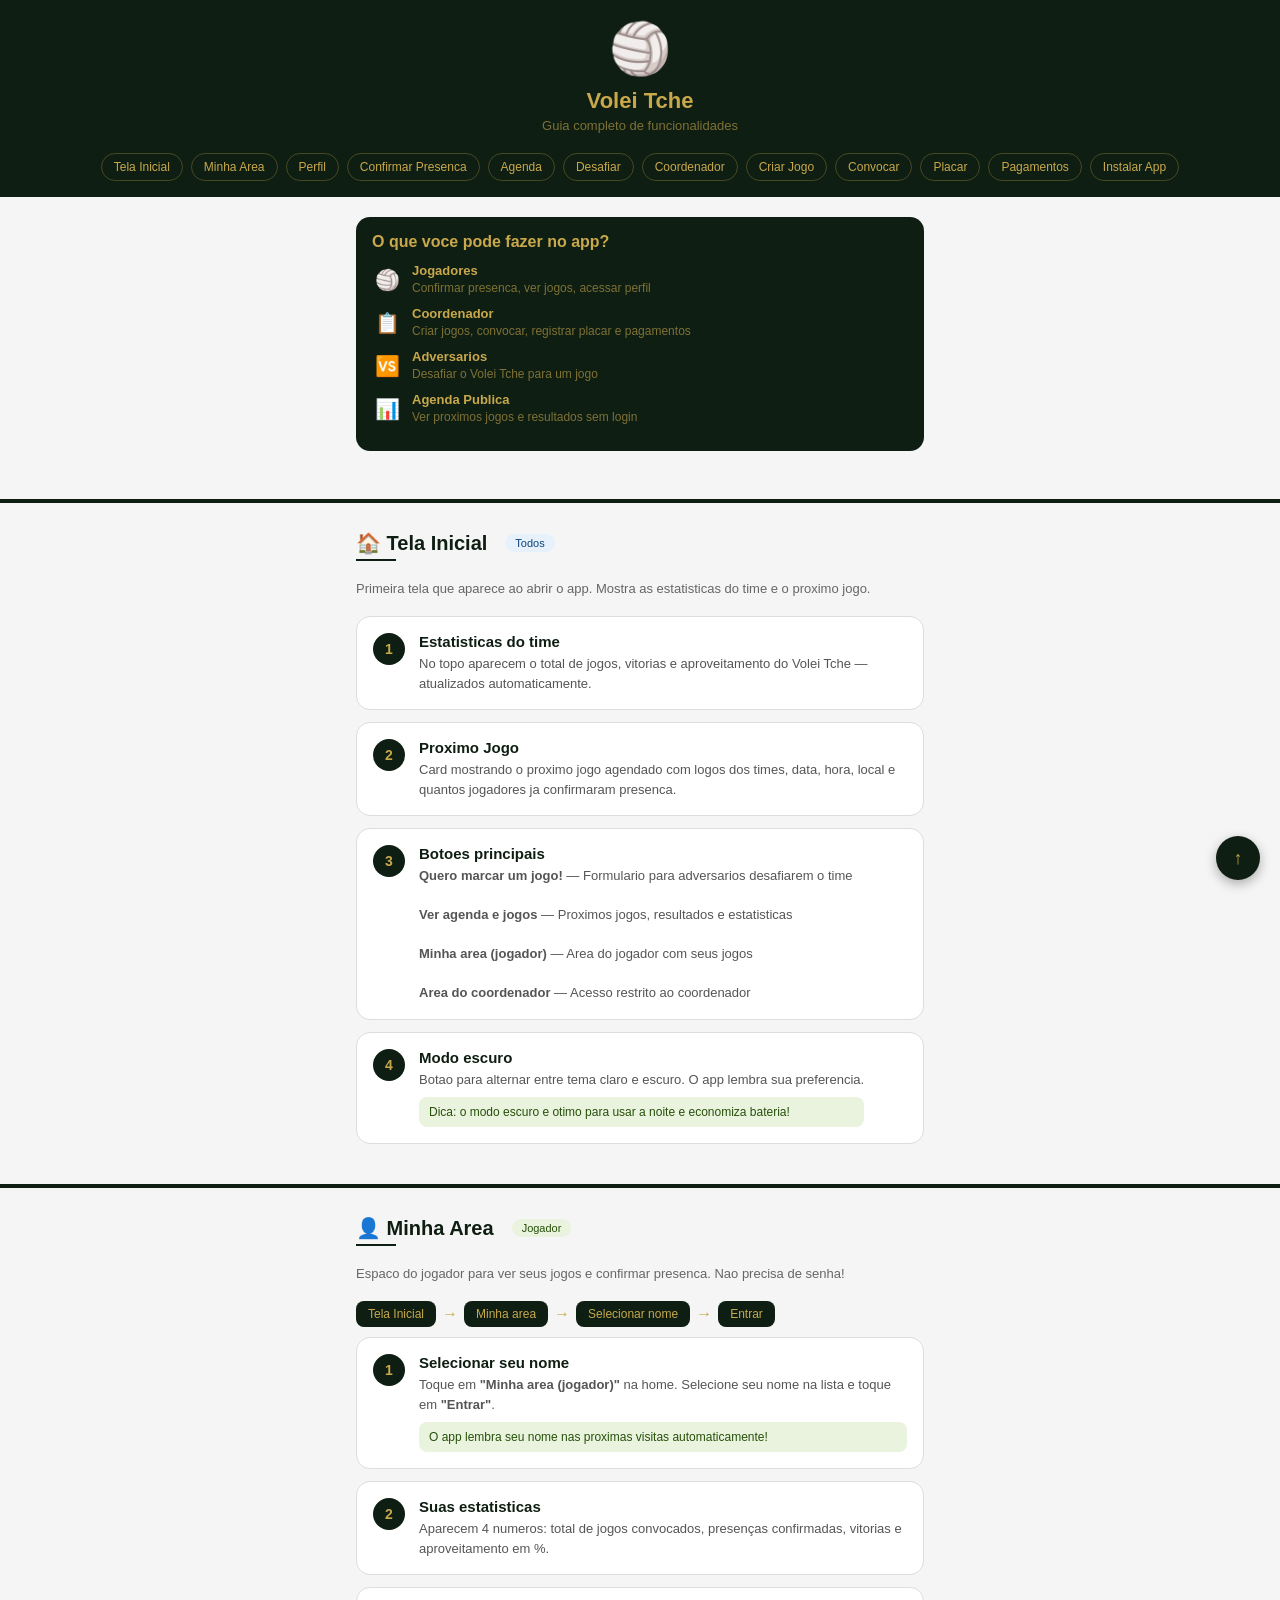
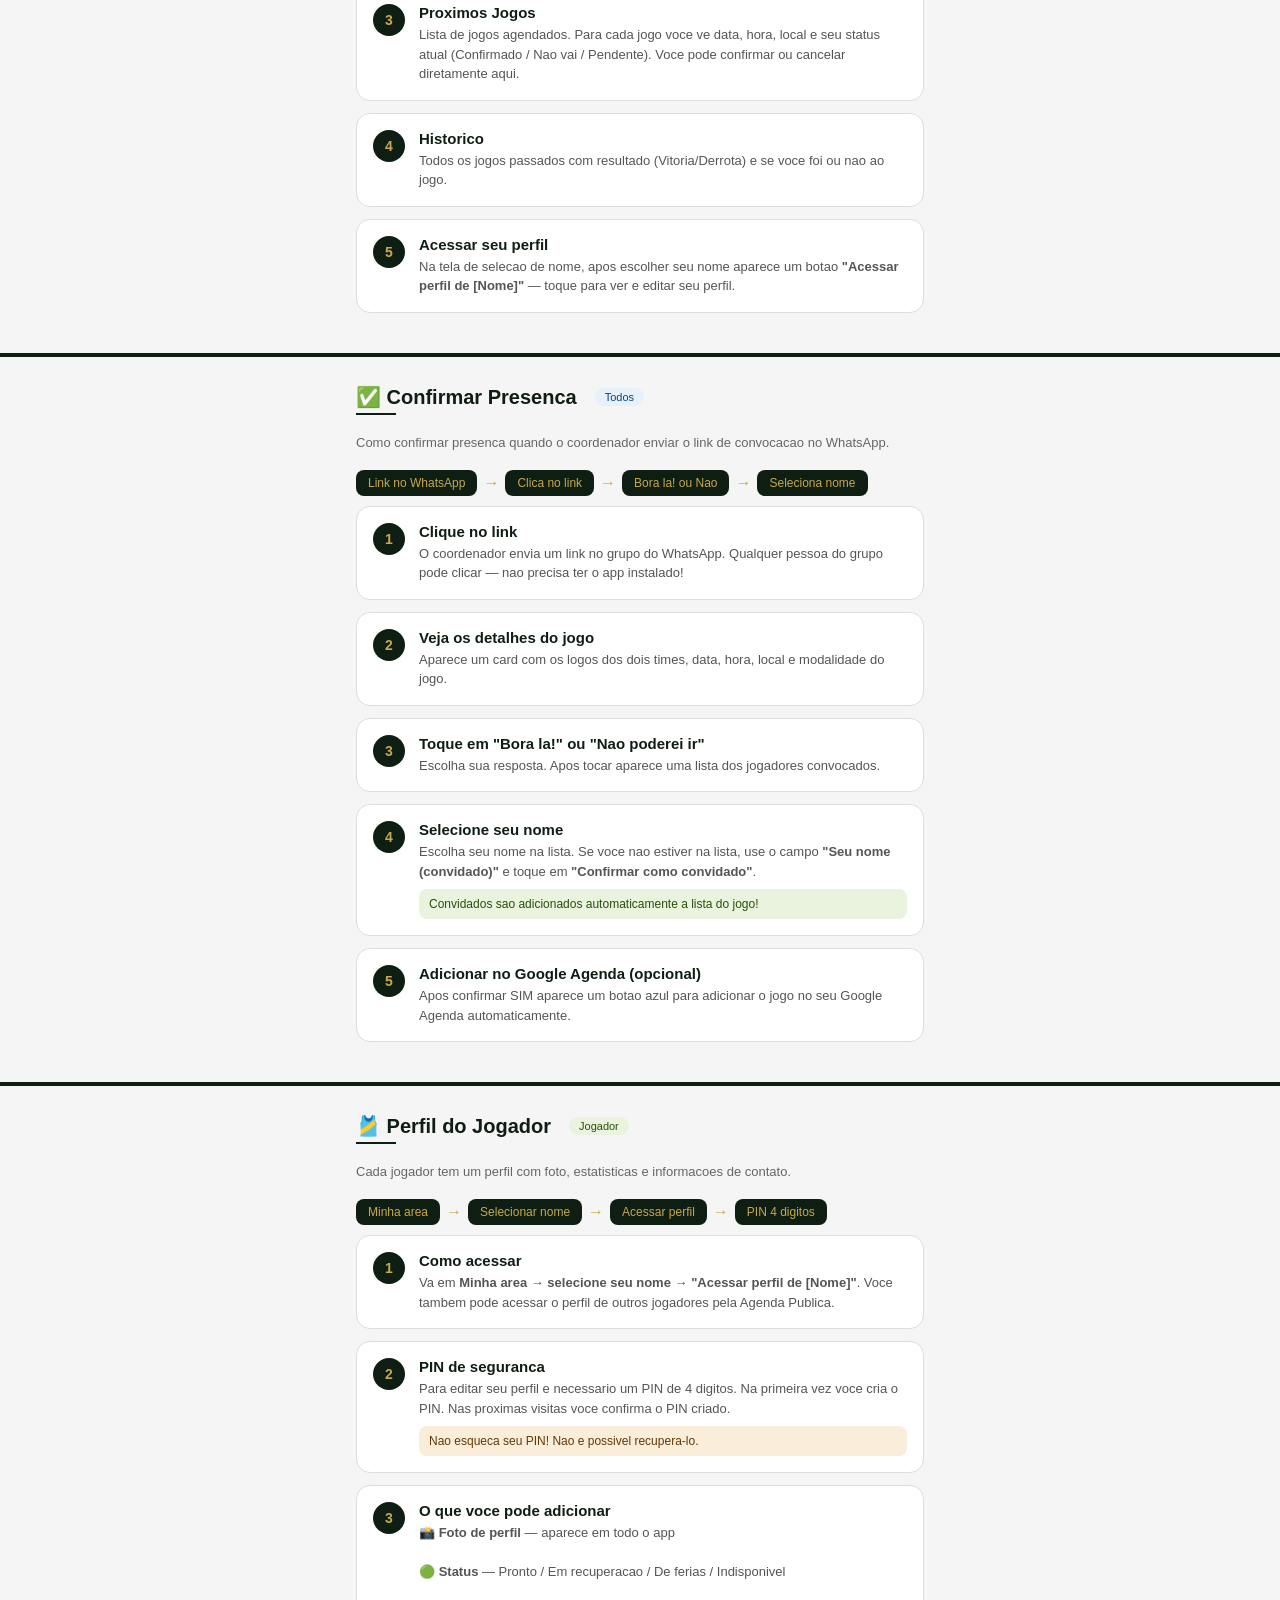
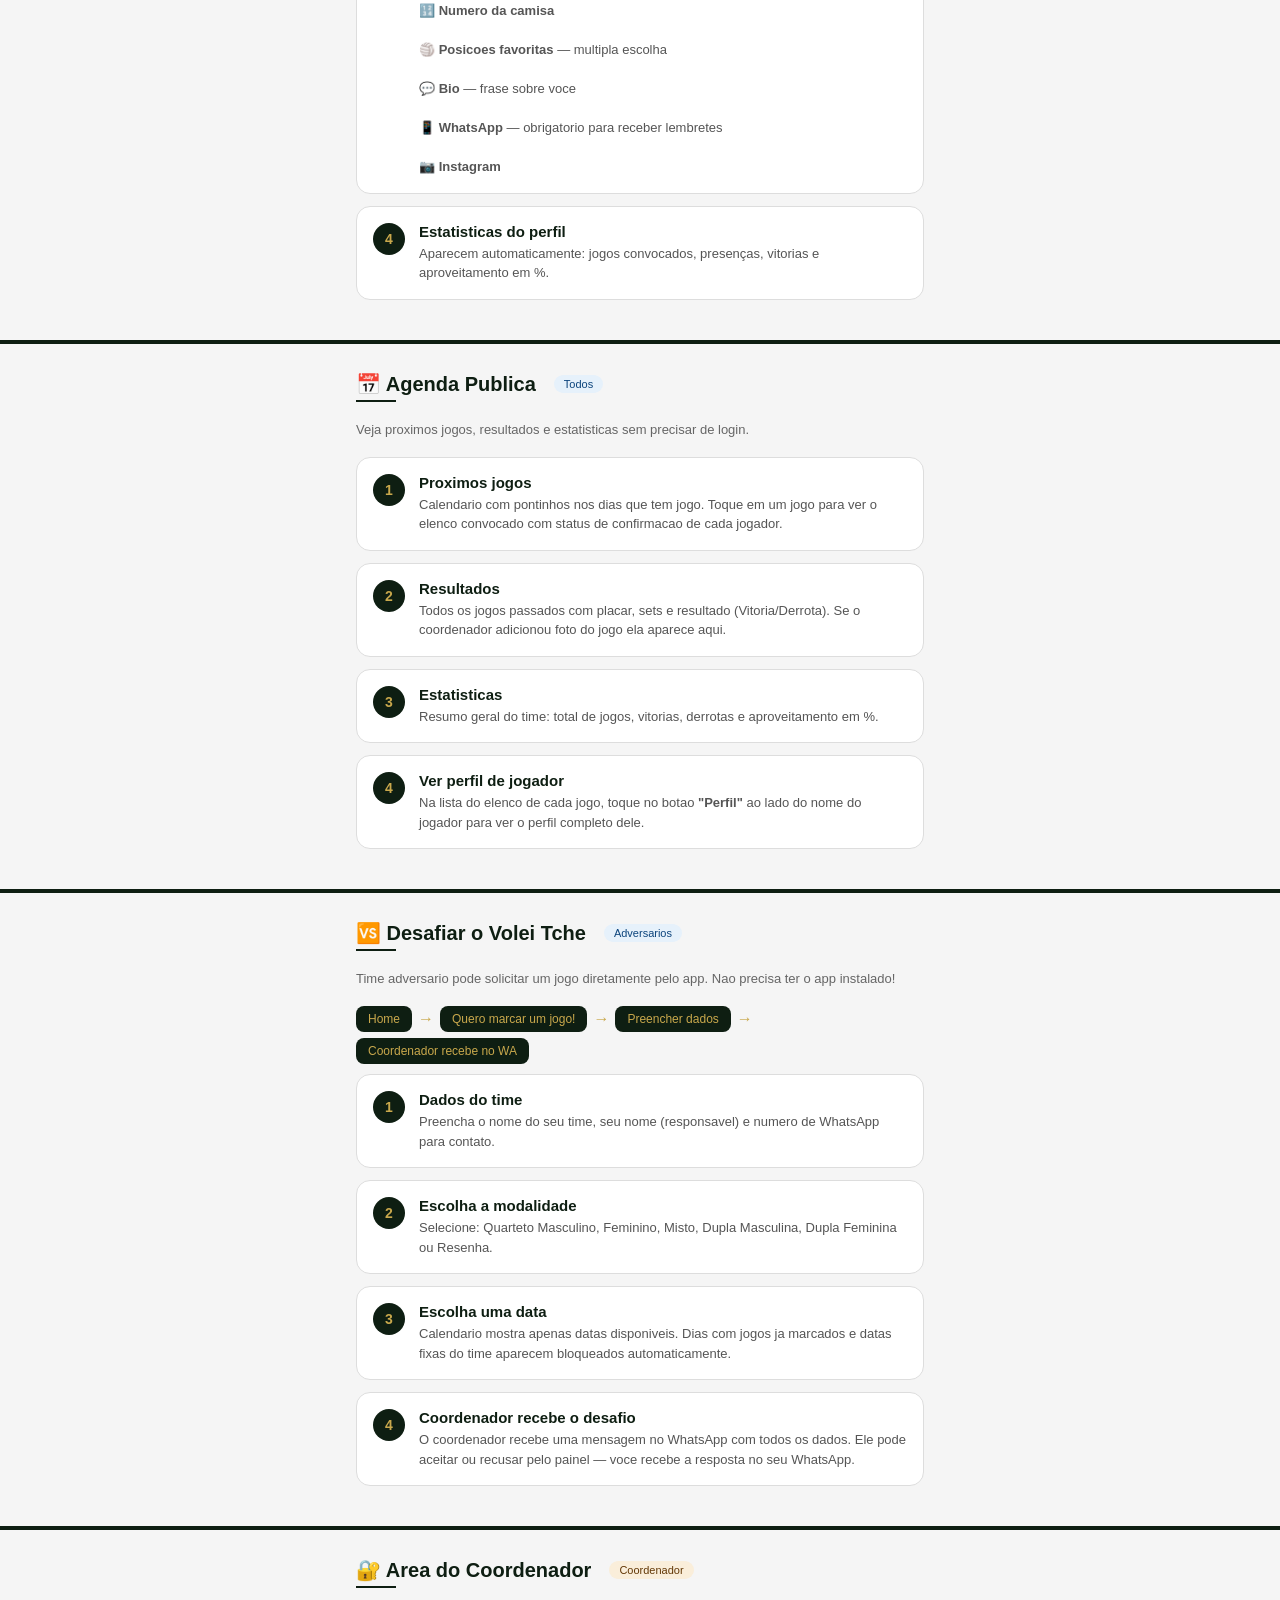
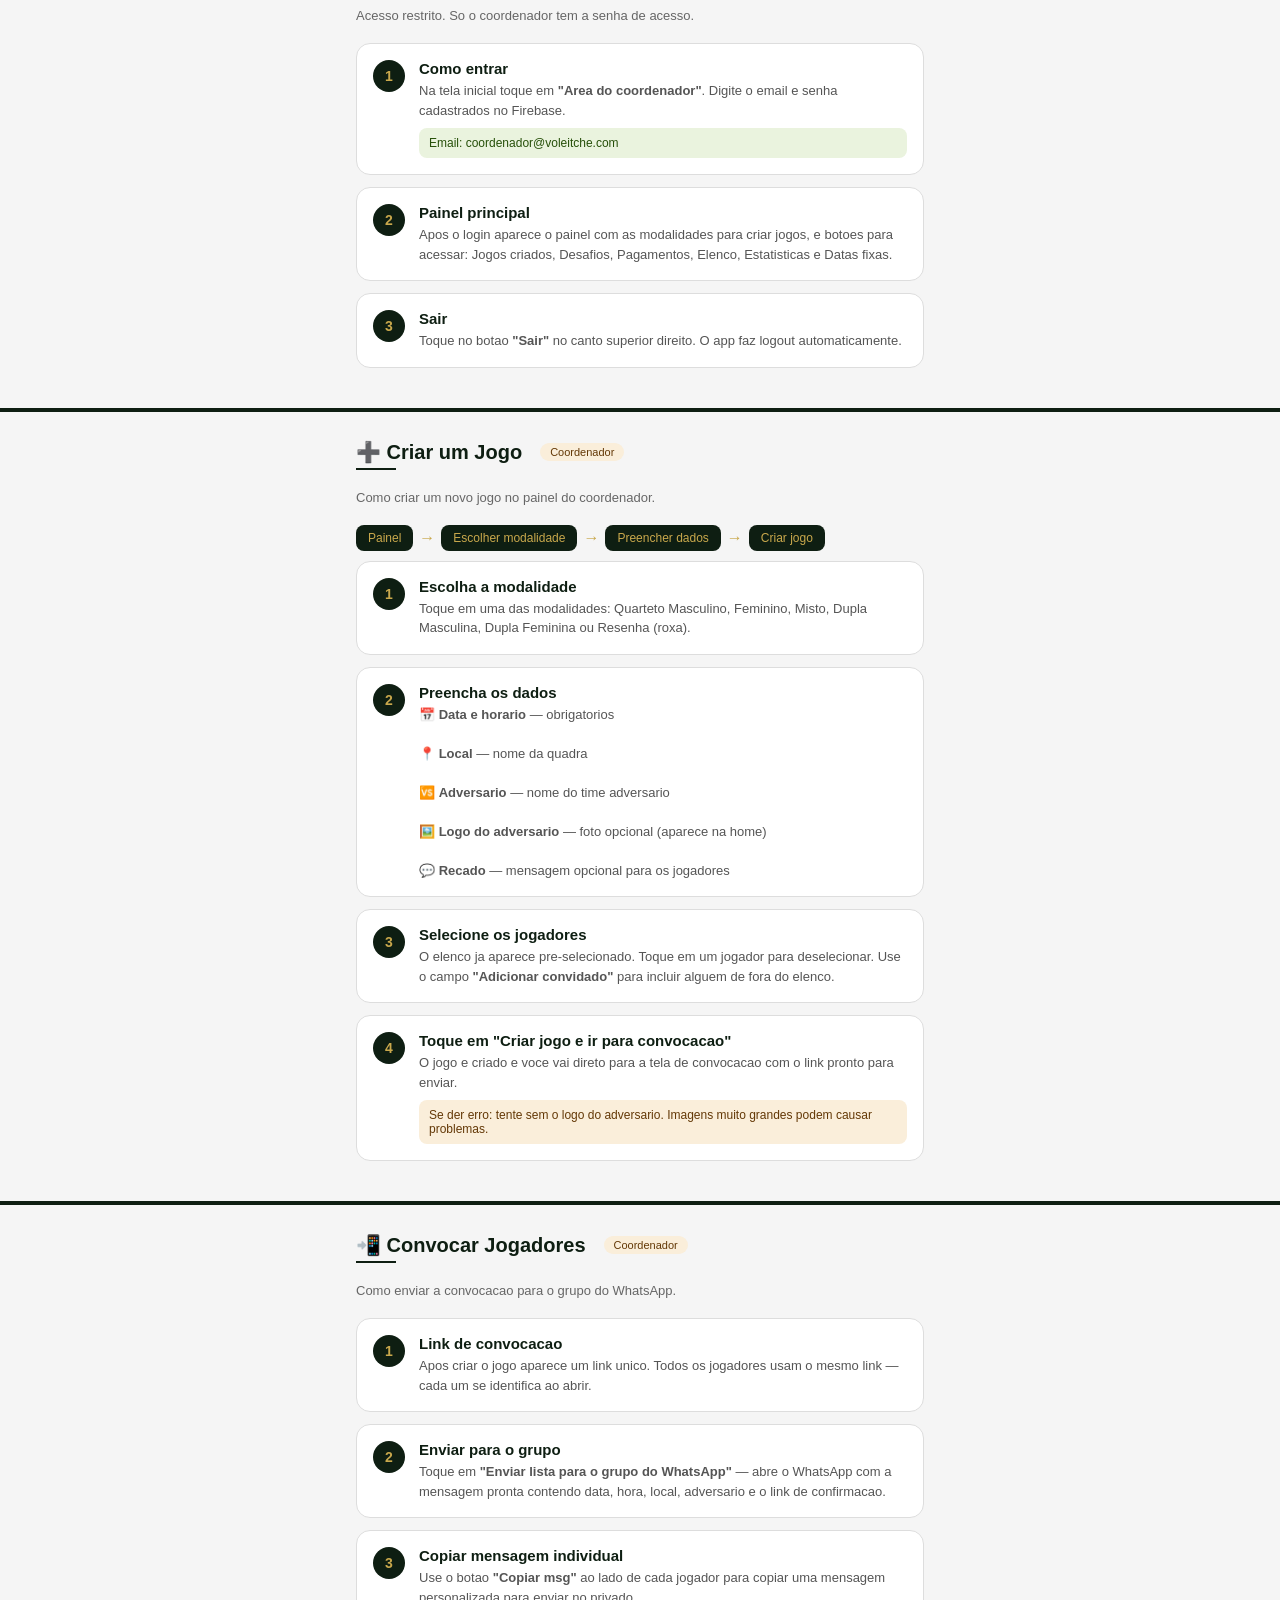
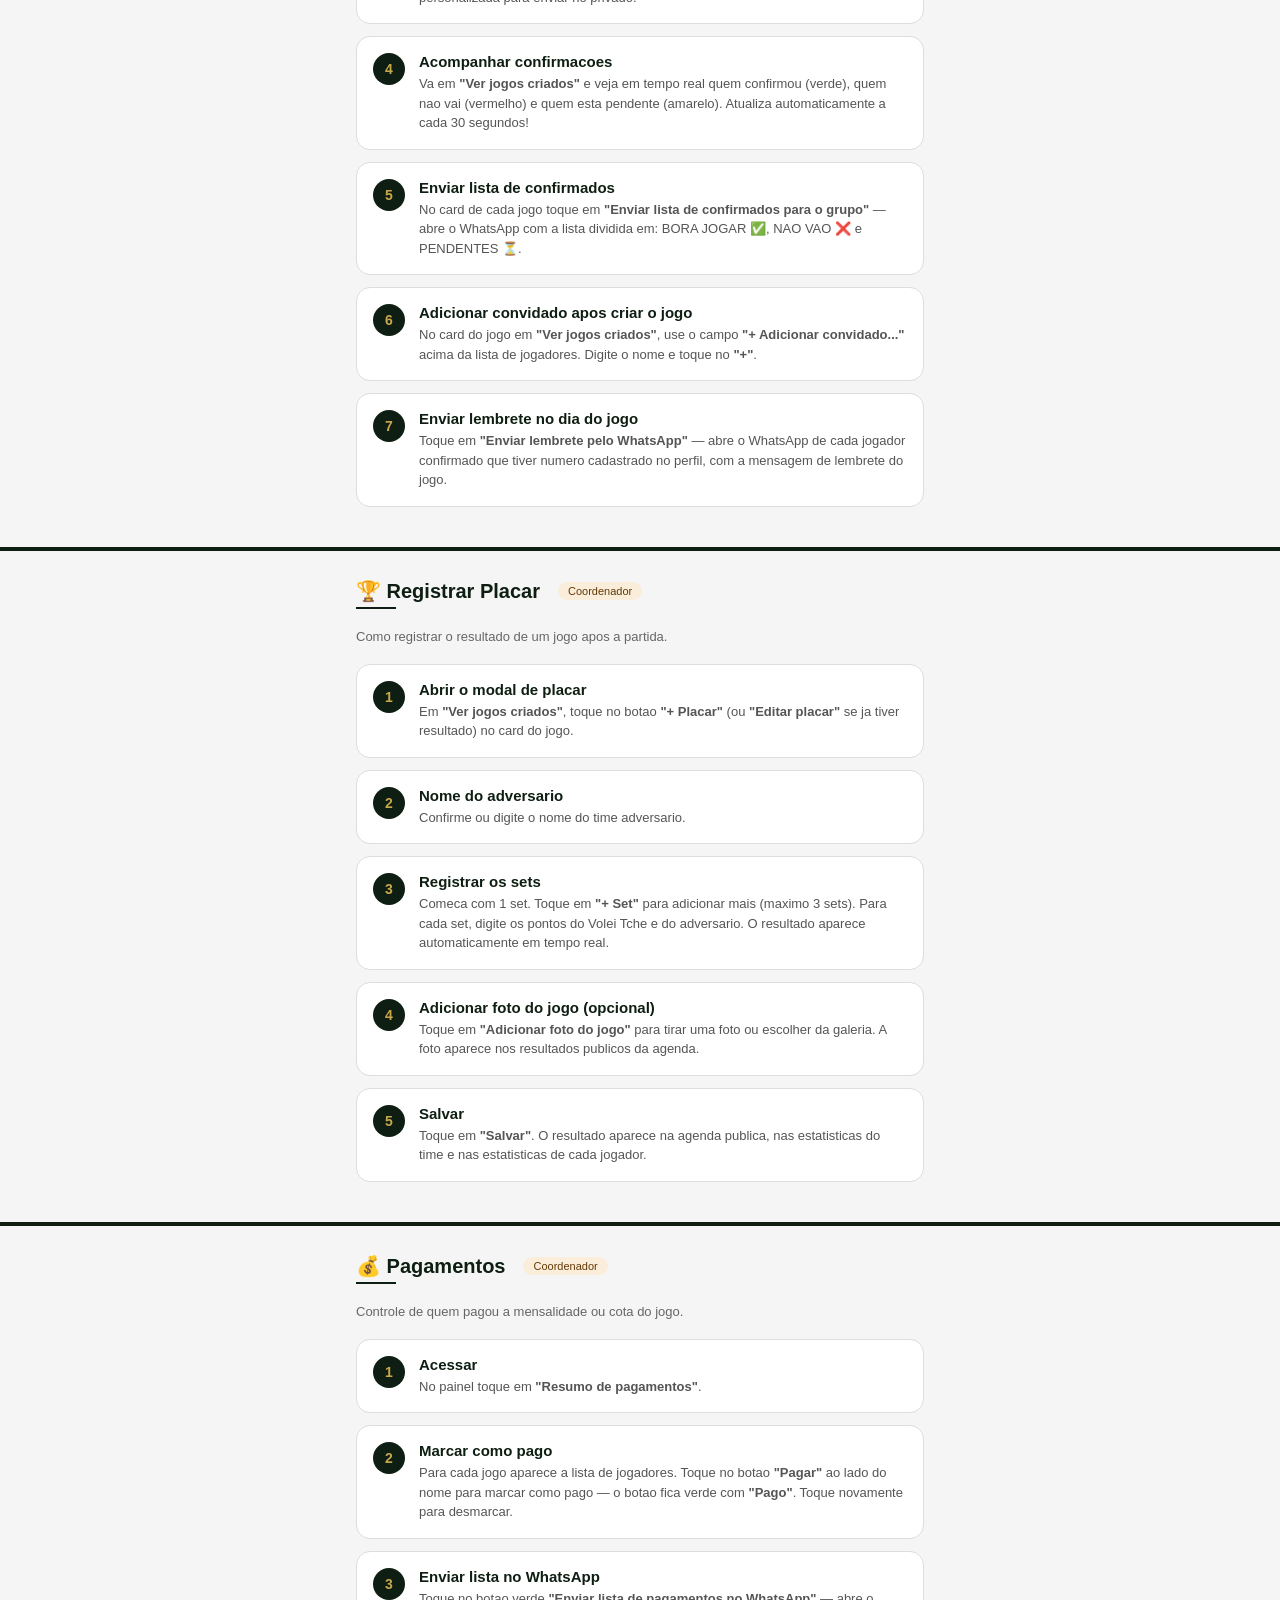
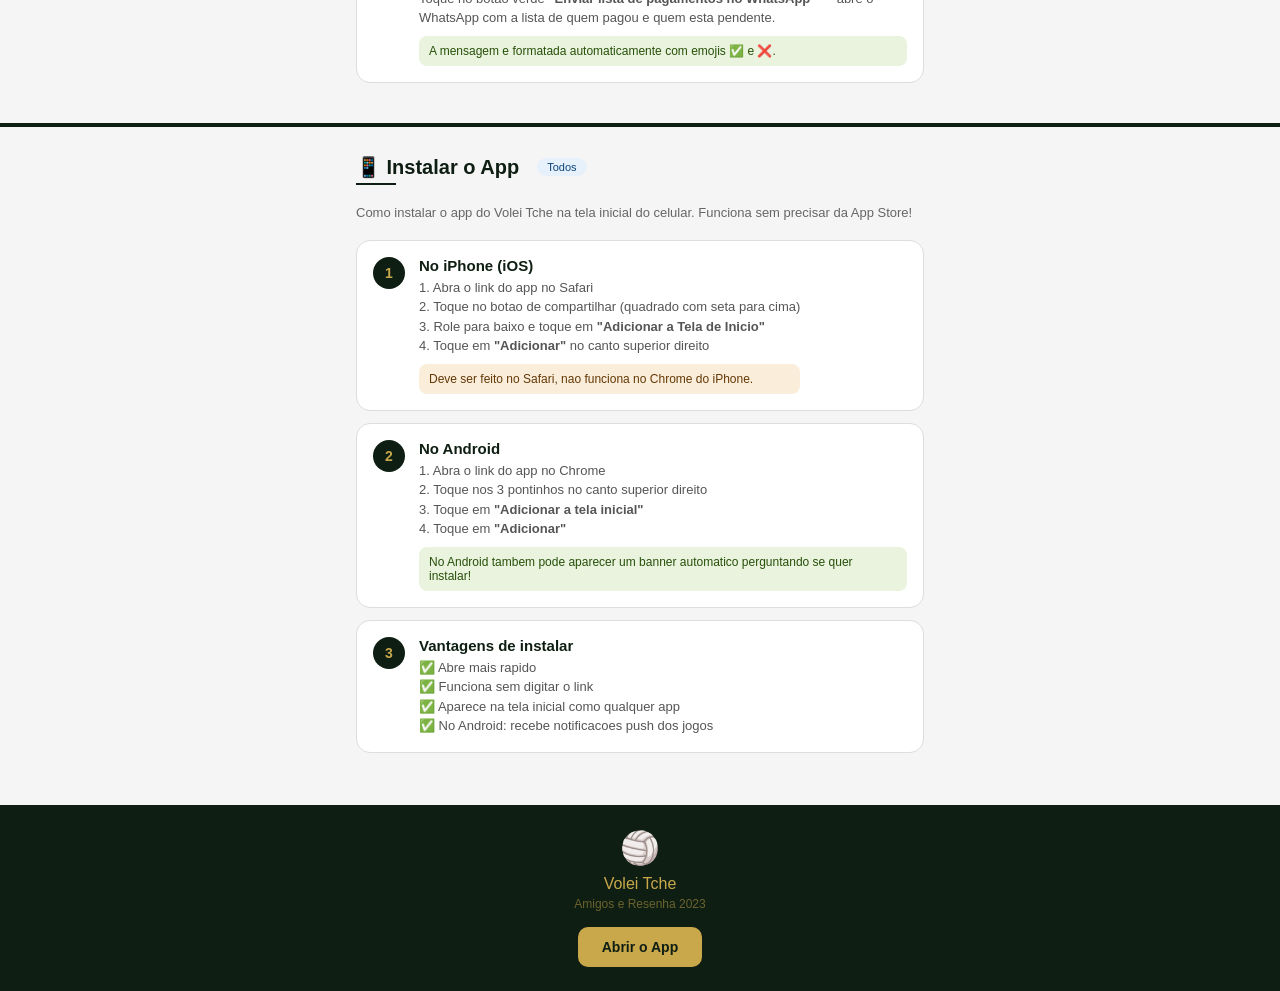
<file: ajuda.html>
<!DOCTYPE html>
<html lang="pt-BR">
<head>
<meta charset="UTF-8">
<meta name="viewport" content="width=device-width, initial-scale=1.0">
<title>Volei Tche - Guia Completo</title>
<style>
* { box-sizing: border-box; margin: 0; padding: 0; }
body { font-family: Arial, sans-serif; background: #f5f5f5; color: #333; }

/* HEADER */
.header { background: #0e1e12; padding: 20px 16px; text-align: center; }
.header img { width: 70px; height: 70px; border-radius: 50%; border: 2px solid #c9a84c; margin-bottom: 10px; }
.header h1 { color: #c9a84c; font-size: 22px; }
.header p { color: rgba(201,168,76,0.6); font-size: 13px; margin-top: 4px; }

/* MENU */
.menu { background: #0e1e12; padding: 0 16px 16px; display: flex; flex-wrap: wrap; gap: 8px; justify-content: center; }
.menu a { color: #c9a84c; font-size: 12px; padding: 6px 12px; border: 1px solid rgba(201,168,76,0.3); border-radius: 99px; text-decoration: none; white-space: nowrap; }
.menu a:hover { background: rgba(201,168,76,0.1); }

/* SECOES */
.secao { padding: 20px 16px; max-width: 600px; margin: 0 auto; }
.secao-titulo { font-size: 20px; font-weight: bold; color: #0e1e12; margin-bottom: 4px; display: flex; align-items: center; gap: 10px; }
.secao-sub { font-size: 13px; color: #666; margin-bottom: 20px; }
.secao-divider { border: none; border-top: 2px solid #0e1e12; margin: 4px 0 20px; width: 40px; }

/* PASSOS */
.passo { background: #fff; border-radius: 14px; padding: 16px; margin-bottom: 12px; border: 0.5px solid #ddd; display: flex; gap: 14px; align-items: flex-start; }
.passo-num { width: 32px; height: 32px; border-radius: 50%; background: #0e1e12; color: #c9a84c; display: flex; align-items: center; justify-content: center; font-size: 14px; font-weight: bold; flex-shrink: 0; }
.passo-txt h3 { font-size: 15px; color: #0e1e12; margin-bottom: 4px; }
.passo-txt p { font-size: 13px; color: #555; line-height: 1.5; }
.passo-txt .dica { margin-top: 8px; background: #EAF3DE; border-radius: 8px; padding: 8px 10px; font-size: 12px; color: #27500A; }
.passo-txt .atencao { margin-top: 8px; background: #FAEEDA; border-radius: 8px; padding: 8px 10px; font-size: 12px; color: #633806; }

/* MOCKUP TELA */
.mockup { background: #0e1e12; border-radius: 16px; padding: 14px; margin: 12px 0; }
.mockup-hdr { display: flex; align-items: center; gap: 8px; margin-bottom: 12px; }
.mockup-logo { width: 36px; height: 36px; border-radius: 50%; border: 1.5px solid #c9a84c; background: #1a3a1a; display: flex; align-items: center; justify-content: center; font-size: 16px; }
.mockup-titulo { color: #c9a84c; font-size: 14px; font-weight: 500; }
.mockup-sub { color: rgba(201,168,76,0.5); font-size: 11px; }
.mockup-btn { width: 100%; padding: 12px; border-radius: 10px; border: none; font-size: 14px; font-weight: 500; margin-bottom: 8px; cursor: pointer; text-align: center; }
.mockup-btn.gold { background: #c9a84c; color: #0e1e12; }
.mockup-btn.dark { background: #1a3a1a; color: #c9a84c; }
.mockup-btn.outline { background: transparent; color: #c9a84c; border: 1px solid rgba(201,168,76,0.3); }
.mockup-btn.green { background: #25D366; color: #fff; }

/* BOTAO VOLTAR AO TOPO */
.topo { position: fixed; bottom: 20px; right: 20px; background: #0e1e12; color: #c9a84c; border: none; border-radius: 50%; width: 44px; height: 44px; font-size: 18px; cursor: pointer; box-shadow: 0 4px 12px rgba(0,0,0,0.3); }

/* BADGES */
.badge { display: inline-block; padding: 3px 10px; border-radius: 99px; font-size: 11px; font-weight: 500; margin-left: 8px; }
.badge.jogador { background: #EAF3DE; color: #27500A; }
.badge.coord { background: #FAEEDA; color: #633806; }
.badge.todos { background: #E6F1FB; color: #0C447C; }

/* SEPARADOR */
.sep { background: #0e1e12; height: 4px; margin: 8px 0; }

/* CARD RESUMO */
.resumo-card { background: #0e1e12; border-radius: 14px; padding: 16px; margin-bottom: 20px; }
.resumo-card h3 { color: #c9a84c; font-size: 16px; margin-bottom: 12px; }
.resumo-item { display: flex; align-items: center; gap: 10px; margin-bottom: 10px; }
.resumo-icon { font-size: 20px; flex-shrink: 0; width: 30px; text-align: center; }
.resumo-txt strong { color: #c9a84c; font-size: 13px; display: block; }
.resumo-txt span { color: rgba(201,168,76,0.6); font-size: 12px; }

/* FLUXO */
.fluxo { display: flex; align-items: center; gap: 6px; flex-wrap: wrap; margin: 10px 0; }
.fluxo-item { background: #0e1e12; color: #c9a84c; padding: 6px 12px; border-radius: 8px; font-size: 12px; font-weight: 500; }
.fluxo-seta { color: #c9a84c; font-size: 16px; }

</style>
</head>
<body>

<div class="header">
  <div style="font-size:50px;margin-bottom:10px;">🏐</div>
  <h1>Volei Tche</h1>
  <p>Guia completo de funcionalidades</p>
</div>

<!-- MENU RAPIDO -->
<div class="menu">
  <a href="#home">Tela Inicial</a>
  <a href="#jogador">Minha Area</a>
  <a href="#perfil">Perfil</a>
  <a href="#confirmar">Confirmar Presenca</a>
  <a href="#agenda">Agenda</a>
  <a href="#desafio">Desafiar</a>
  <a href="#coordenador">Coordenador</a>
  <a href="#criar-jogo">Criar Jogo</a>
  <a href="#convocar">Convocar</a>
  <a href="#placar">Placar</a>
  <a href="#pagamentos">Pagamentos</a>
  <a href="#instalar">Instalar App</a>
</div>

<!-- VISAO GERAL -->
<div class="secao">
  <div class="resumo-card">
    <h3>O que voce pode fazer no app?</h3>
    <div class="resumo-item">
      <div class="resumo-icon">🏐</div>
      <div class="resumo-txt"><strong>Jogadores</strong><span>Confirmar presenca, ver jogos, acessar perfil</span></div>
    </div>
    <div class="resumo-item">
      <div class="resumo-icon">📋</div>
      <div class="resumo-txt"><strong>Coordenador</strong><span>Criar jogos, convocar, registrar placar e pagamentos</span></div>
    </div>
    <div class="resumo-item">
      <div class="resumo-icon">🆚</div>
      <div class="resumo-txt"><strong>Adversarios</strong><span>Desafiar o Volei Tche para um jogo</span></div>
    </div>
    <div class="resumo-item">
      <div class="resumo-icon">📊</div>
      <div class="resumo-txt"><strong>Agenda Publica</strong><span>Ver proximos jogos e resultados sem login</span></div>
    </div>
  </div>
</div>

<div class="sep"></div>

<!-- TELA INICIAL -->
<div class="secao" id="home">
  <div class="secao-titulo">🏠 Tela Inicial <span class="badge todos">Todos</span></div>
  <hr class="secao-divider">
  <p class="secao-sub">Primeira tela que aparece ao abrir o app. Mostra as estatisticas do time e o proximo jogo.</p>

  <div class="passo">
    <div class="passo-num">1</div>
    <div class="passo-txt">
      <h3>Estatisticas do time</h3>
      <p>No topo aparecem o total de jogos, vitorias e aproveitamento do Volei Tche — atualizados automaticamente.</p>
    </div>
  </div>
  <div class="passo">
    <div class="passo-num">2</div>
    <div class="passo-txt">
      <h3>Proximo Jogo</h3>
      <p>Card mostrando o proximo jogo agendado com logos dos times, data, hora, local e quantos jogadores ja confirmaram presenca.</p>
    </div>
  </div>
  <div class="passo">
    <div class="passo-num">3</div>
    <div class="passo-txt">
      <h3>Botoes principais</h3>
      <p><strong>Quero marcar um jogo!</strong> — Formulario para adversarios desafiarem o time<br><br>
      <strong>Ver agenda e jogos</strong> — Proximos jogos, resultados e estatisticas<br><br>
      <strong>Minha area (jogador)</strong> — Area do jogador com seus jogos<br><br>
      <strong>Area do coordenador</strong> — Acesso restrito ao coordenador</p>
    </div>
  </div>
  <div class="passo">
    <div class="passo-num">4</div>
    <div class="passo-txt">
      <h3>Modo escuro</h3>
      <p>Botao para alternar entre tema claro e escuro. O app lembra sua preferencia.</p>
      <div class="dica">Dica: o modo escuro e otimo para usar a noite e economiza bateria!</div>
    </div>
  </div>
</div>

<div class="sep"></div>

<!-- MINHA AREA -->
<div class="secao" id="jogador">
  <div class="secao-titulo">👤 Minha Area <span class="badge jogador">Jogador</span></div>
  <hr class="secao-divider">
  <p class="secao-sub">Espaco do jogador para ver seus jogos e confirmar presenca. Nao precisa de senha!</p>

  <div class="fluxo">
    <div class="fluxo-item">Tela Inicial</div>
    <div class="fluxo-seta">→</div>
    <div class="fluxo-item">Minha area</div>
    <div class="fluxo-seta">→</div>
    <div class="fluxo-item">Selecionar nome</div>
    <div class="fluxo-seta">→</div>
    <div class="fluxo-item">Entrar</div>
  </div>

  <div class="passo">
    <div class="passo-num">1</div>
    <div class="passo-txt">
      <h3>Selecionar seu nome</h3>
      <p>Toque em <strong>"Minha area (jogador)"</strong> na home. Selecione seu nome na lista e toque em <strong>"Entrar"</strong>.</p>
      <div class="dica">O app lembra seu nome nas proximas visitas automaticamente!</div>
    </div>
  </div>
  <div class="passo">
    <div class="passo-num">2</div>
    <div class="passo-txt">
      <h3>Suas estatisticas</h3>
      <p>Aparecem 4 numeros: total de jogos convocados, presenças confirmadas, vitorias e aproveitamento em %.</p>
    </div>
  </div>
  <div class="passo">
    <div class="passo-num">3</div>
    <div class="passo-txt">
      <h3>Proximos Jogos</h3>
      <p>Lista de jogos agendados. Para cada jogo voce ve data, hora, local e seu status atual (Confirmado / Nao vai / Pendente). Voce pode confirmar ou cancelar diretamente aqui.</p>
    </div>
  </div>
  <div class="passo">
    <div class="passo-num">4</div>
    <div class="passo-txt">
      <h3>Historico</h3>
      <p>Todos os jogos passados com resultado (Vitoria/Derrota) e se voce foi ou nao ao jogo.</p>
    </div>
  </div>
  <div class="passo">
    <div class="passo-num">5</div>
    <div class="passo-txt">
      <h3>Acessar seu perfil</h3>
      <p>Na tela de selecao de nome, apos escolher seu nome aparece um botao <strong>"Acessar perfil de [Nome]"</strong> — toque para ver e editar seu perfil.</p>
    </div>
  </div>
</div>

<div class="sep"></div>

<!-- CONFIRMAR PRESENCA -->
<div class="secao" id="confirmar">
  <div class="secao-titulo">✅ Confirmar Presenca <span class="badge todos">Todos</span></div>
  <hr class="secao-divider">
  <p class="secao-sub">Como confirmar presenca quando o coordenador enviar o link de convocacao no WhatsApp.</p>

  <div class="fluxo">
    <div class="fluxo-item">Link no WhatsApp</div>
    <div class="fluxo-seta">→</div>
    <div class="fluxo-item">Clica no link</div>
    <div class="fluxo-seta">→</div>
    <div class="fluxo-item">Bora la! ou Nao</div>
    <div class="fluxo-seta">→</div>
    <div class="fluxo-item">Seleciona nome</div>
  </div>

  <div class="passo">
    <div class="passo-num">1</div>
    <div class="passo-txt">
      <h3>Clique no link</h3>
      <p>O coordenador envia um link no grupo do WhatsApp. Qualquer pessoa do grupo pode clicar — nao precisa ter o app instalado!</p>
    </div>
  </div>
  <div class="passo">
    <div class="passo-num">2</div>
    <div class="passo-txt">
      <h3>Veja os detalhes do jogo</h3>
      <p>Aparece um card com os logos dos dois times, data, hora, local e modalidade do jogo.</p>
    </div>
  </div>
  <div class="passo">
    <div class="passo-num">3</div>
    <div class="passo-txt">
      <h3>Toque em "Bora la!" ou "Nao poderei ir"</h3>
      <p>Escolha sua resposta. Apos tocar aparece uma lista dos jogadores convocados.</p>
    </div>
  </div>
  <div class="passo">
    <div class="passo-num">4</div>
    <div class="passo-txt">
      <h3>Selecione seu nome</h3>
      <p>Escolha seu nome na lista. Se voce nao estiver na lista, use o campo <strong>"Seu nome (convidado)"</strong> e toque em <strong>"Confirmar como convidado"</strong>.</p>
      <div class="dica">Convidados sao adicionados automaticamente a lista do jogo!</div>
    </div>
  </div>
  <div class="passo">
    <div class="passo-num">5</div>
    <div class="passo-txt">
      <h3>Adicionar no Google Agenda (opcional)</h3>
      <p>Apos confirmar SIM aparece um botao azul para adicionar o jogo no seu Google Agenda automaticamente.</p>
    </div>
  </div>
</div>

<div class="sep"></div>

<!-- PERFIL -->
<div class="secao" id="perfil">
  <div class="secao-titulo">🎽 Perfil do Jogador <span class="badge jogador">Jogador</span></div>
  <hr class="secao-divider">
  <p class="secao-sub">Cada jogador tem um perfil com foto, estatisticas e informacoes de contato.</p>

  <div class="fluxo">
    <div class="fluxo-item">Minha area</div>
    <div class="fluxo-seta">→</div>
    <div class="fluxo-item">Selecionar nome</div>
    <div class="fluxo-seta">→</div>
    <div class="fluxo-item">Acessar perfil</div>
    <div class="fluxo-seta">→</div>
    <div class="fluxo-item">PIN 4 digitos</div>
  </div>

  <div class="passo">
    <div class="passo-num">1</div>
    <div class="passo-txt">
      <h3>Como acessar</h3>
      <p>Va em <strong>Minha area → selecione seu nome → "Acessar perfil de [Nome]"</strong>. Voce tambem pode acessar o perfil de outros jogadores pela Agenda Publica.</p>
    </div>
  </div>
  <div class="passo">
    <div class="passo-num">2</div>
    <div class="passo-txt">
      <h3>PIN de seguranca</h3>
      <p>Para editar seu perfil e necessario um PIN de 4 digitos. Na primeira vez voce cria o PIN. Nas proximas visitas voce confirma o PIN criado.</p>
      <div class="atencao">Nao esqueca seu PIN! Nao e possivel recupera-lo.</div>
    </div>
  </div>
  <div class="passo">
    <div class="passo-num">3</div>
    <div class="passo-txt">
      <h3>O que voce pode adicionar</h3>
      <p>
        📸 <strong>Foto de perfil</strong> — aparece em todo o app<br><br>
        🟢 <strong>Status</strong> — Pronto / Em recuperacao / De ferias / Indisponivel<br><br>
        🔢 <strong>Numero da camisa</strong><br><br>
        🏐 <strong>Posicoes favoritas</strong> — multipla escolha<br><br>
        💬 <strong>Bio</strong> — frase sobre voce<br><br>
        📱 <strong>WhatsApp</strong> — obrigatorio para receber lembretes<br><br>
        📷 <strong>Instagram</strong>
      </p>
    </div>
  </div>
  <div class="passo">
    <div class="passo-num">4</div>
    <div class="passo-txt">
      <h3>Estatisticas do perfil</h3>
      <p>Aparecem automaticamente: jogos convocados, presenças, vitorias e aproveitamento em %.</p>
    </div>
  </div>
</div>

<div class="sep"></div>

<!-- AGENDA PUBLICA -->
<div class="secao" id="agenda">
  <div class="secao-titulo">📅 Agenda Publica <span class="badge todos">Todos</span></div>
  <hr class="secao-divider">
  <p class="secao-sub">Veja proximos jogos, resultados e estatisticas sem precisar de login.</p>

  <div class="passo">
    <div class="passo-num">1</div>
    <div class="passo-txt">
      <h3>Proximos jogos</h3>
      <p>Calendario com pontinhos nos dias que tem jogo. Toque em um jogo para ver o elenco convocado com status de confirmacao de cada jogador.</p>
    </div>
  </div>
  <div class="passo">
    <div class="passo-num">2</div>
    <div class="passo-txt">
      <h3>Resultados</h3>
      <p>Todos os jogos passados com placar, sets e resultado (Vitoria/Derrota). Se o coordenador adicionou foto do jogo ela aparece aqui.</p>
    </div>
  </div>
  <div class="passo">
    <div class="passo-num">3</div>
    <div class="passo-txt">
      <h3>Estatisticas</h3>
      <p>Resumo geral do time: total de jogos, vitorias, derrotas e aproveitamento em %.</p>
    </div>
  </div>
  <div class="passo">
    <div class="passo-num">4</div>
    <div class="passo-txt">
      <h3>Ver perfil de jogador</h3>
      <p>Na lista do elenco de cada jogo, toque no botao <strong>"Perfil"</strong> ao lado do nome do jogador para ver o perfil completo dele.</p>
    </div>
  </div>
</div>

<div class="sep"></div>

<!-- DESAFIO -->
<div class="secao" id="desafio">
  <div class="secao-titulo">🆚 Desafiar o Volei Tche <span class="badge todos">Adversarios</span></div>
  <hr class="secao-divider">
  <p class="secao-sub">Time adversario pode solicitar um jogo diretamente pelo app. Nao precisa ter o app instalado!</p>

  <div class="fluxo">
    <div class="fluxo-item">Home</div>
    <div class="fluxo-seta">→</div>
    <div class="fluxo-item">Quero marcar um jogo!</div>
    <div class="fluxo-seta">→</div>
    <div class="fluxo-item">Preencher dados</div>
    <div class="fluxo-seta">→</div>
    <div class="fluxo-item">Coordenador recebe no WA</div>
  </div>

  <div class="passo">
    <div class="passo-num">1</div>
    <div class="passo-txt">
      <h3>Dados do time</h3>
      <p>Preencha o nome do seu time, seu nome (responsavel) e numero de WhatsApp para contato.</p>
    </div>
  </div>
  <div class="passo">
    <div class="passo-num">2</div>
    <div class="passo-txt">
      <h3>Escolha a modalidade</h3>
      <p>Selecione: Quarteto Masculino, Feminino, Misto, Dupla Masculina, Dupla Feminina ou Resenha.</p>
    </div>
  </div>
  <div class="passo">
    <div class="passo-num">3</div>
    <div class="passo-txt">
      <h3>Escolha uma data</h3>
      <p>Calendario mostra apenas datas disponiveis. Dias com jogos ja marcados e datas fixas do time aparecem bloqueados automaticamente.</p>
    </div>
  </div>
  <div class="passo">
    <div class="passo-num">4</div>
    <div class="passo-txt">
      <h3>Coordenador recebe o desafio</h3>
      <p>O coordenador recebe uma mensagem no WhatsApp com todos os dados. Ele pode aceitar ou recusar pelo painel — voce recebe a resposta no seu WhatsApp.</p>
    </div>
  </div>
</div>

<div class="sep"></div>

<!-- COORDENADOR -->
<div class="secao" id="coordenador">
  <div class="secao-titulo">🔐 Area do Coordenador <span class="badge coord">Coordenador</span></div>
  <hr class="secao-divider">
  <p class="secao-sub">Acesso restrito. So o coordenador tem a senha de acesso.</p>

  <div class="passo">
    <div class="passo-num">1</div>
    <div class="passo-txt">
      <h3>Como entrar</h3>
      <p>Na tela inicial toque em <strong>"Area do coordenador"</strong>. Digite o email e senha cadastrados no Firebase.</p>
      <div class="dica">Email: coordenador@voleitche.com</div>
    </div>
  </div>
  <div class="passo">
    <div class="passo-num">2</div>
    <div class="passo-txt">
      <h3>Painel principal</h3>
      <p>Apos o login aparece o painel com as modalidades para criar jogos, e botoes para acessar: Jogos criados, Desafios, Pagamentos, Elenco, Estatisticas e Datas fixas.</p>
    </div>
  </div>
  <div class="passo">
    <div class="passo-num">3</div>
    <div class="passo-txt">
      <h3>Sair</h3>
      <p>Toque no botao <strong>"Sair"</strong> no canto superior direito. O app faz logout automaticamente.</p>
    </div>
  </div>
</div>

<div class="sep"></div>

<!-- CRIAR JOGO -->
<div class="secao" id="criar-jogo">
  <div class="secao-titulo">➕ Criar um Jogo <span class="badge coord">Coordenador</span></div>
  <hr class="secao-divider">
  <p class="secao-sub">Como criar um novo jogo no painel do coordenador.</p>

  <div class="fluxo">
    <div class="fluxo-item">Painel</div>
    <div class="fluxo-seta">→</div>
    <div class="fluxo-item">Escolher modalidade</div>
    <div class="fluxo-seta">→</div>
    <div class="fluxo-item">Preencher dados</div>
    <div class="fluxo-seta">→</div>
    <div class="fluxo-item">Criar jogo</div>
  </div>

  <div class="passo">
    <div class="passo-num">1</div>
    <div class="passo-txt">
      <h3>Escolha a modalidade</h3>
      <p>Toque em uma das modalidades: Quarteto Masculino, Feminino, Misto, Dupla Masculina, Dupla Feminina ou Resenha (roxa).</p>
    </div>
  </div>
  <div class="passo">
    <div class="passo-num">2</div>
    <div class="passo-txt">
      <h3>Preencha os dados</h3>
      <p>
        📅 <strong>Data e horario</strong> — obrigatorios<br><br>
        📍 <strong>Local</strong> — nome da quadra<br><br>
        🆚 <strong>Adversario</strong> — nome do time adversario<br><br>
        🖼️ <strong>Logo do adversario</strong> — foto opcional (aparece na home)<br><br>
        💬 <strong>Recado</strong> — mensagem opcional para os jogadores
      </p>
    </div>
  </div>
  <div class="passo">
    <div class="passo-num">3</div>
    <div class="passo-txt">
      <h3>Selecione os jogadores</h3>
      <p>O elenco ja aparece pre-selecionado. Toque em um jogador para deselecionar. Use o campo <strong>"Adicionar convidado"</strong> para incluir alguem de fora do elenco.</p>
    </div>
  </div>
  <div class="passo">
    <div class="passo-num">4</div>
    <div class="passo-txt">
      <h3>Toque em "Criar jogo e ir para convocacao"</h3>
      <p>O jogo e criado e voce vai direto para a tela de convocacao com o link pronto para enviar.</p>
      <div class="atencao">Se der erro: tente sem o logo do adversario. Imagens muito grandes podem causar problemas.</div>
    </div>
  </div>
</div>

<div class="sep"></div>

<!-- CONVOCAR -->
<div class="secao" id="convocar">
  <div class="secao-titulo">📲 Convocar Jogadores <span class="badge coord">Coordenador</span></div>
  <hr class="secao-divider">
  <p class="secao-sub">Como enviar a convocacao para o grupo do WhatsApp.</p>

  <div class="passo">
    <div class="passo-num">1</div>
    <div class="passo-txt">
      <h3>Link de convocacao</h3>
      <p>Apos criar o jogo aparece um link unico. Todos os jogadores usam o mesmo link — cada um se identifica ao abrir.</p>
    </div>
  </div>
  <div class="passo">
    <div class="passo-num">2</div>
    <div class="passo-txt">
      <h3>Enviar para o grupo</h3>
      <p>Toque em <strong>"Enviar lista para o grupo do WhatsApp"</strong> — abre o WhatsApp com a mensagem pronta contendo data, hora, local, adversario e o link de confirmacao.</p>
    </div>
  </div>
  <div class="passo">
    <div class="passo-num">3</div>
    <div class="passo-txt">
      <h3>Copiar mensagem individual</h3>
      <p>Use o botao <strong>"Copiar msg"</strong> ao lado de cada jogador para copiar uma mensagem personalizada para enviar no privado.</p>
    </div>
  </div>
  <div class="passo">
    <div class="passo-num">4</div>
    <div class="passo-txt">
      <h3>Acompanhar confirmacoes</h3>
      <p>Va em <strong>"Ver jogos criados"</strong> e veja em tempo real quem confirmou (verde), quem nao vai (vermelho) e quem esta pendente (amarelo). Atualiza automaticamente a cada 30 segundos!</p>
    </div>
  </div>
  <div class="passo">
    <div class="passo-num">5</div>
    <div class="passo-txt">
      <h3>Enviar lista de confirmados</h3>
      <p>No card de cada jogo toque em <strong>"Enviar lista de confirmados para o grupo"</strong> — abre o WhatsApp com a lista dividida em: BORA JOGAR ✅, NAO VAO ❌ e PENDENTES ⏳.</p>
    </div>
  </div>
  <div class="passo">
    <div class="passo-num">6</div>
    <div class="passo-txt">
      <h3>Adicionar convidado apos criar o jogo</h3>
      <p>No card do jogo em <strong>"Ver jogos criados"</strong>, use o campo <strong>"+ Adicionar convidado..."</strong> acima da lista de jogadores. Digite o nome e toque no <strong>"+"</strong>.</p>
    </div>
  </div>
  <div class="passo">
    <div class="passo-num">7</div>
    <div class="passo-txt">
      <h3>Enviar lembrete no dia do jogo</h3>
      <p>Toque em <strong>"Enviar lembrete pelo WhatsApp"</strong> — abre o WhatsApp de cada jogador confirmado que tiver numero cadastrado no perfil, com a mensagem de lembrete do jogo.</p>
    </div>
  </div>
</div>

<div class="sep"></div>

<!-- PLACAR -->
<div class="secao" id="placar">
  <div class="secao-titulo">🏆 Registrar Placar <span class="badge coord">Coordenador</span></div>
  <hr class="secao-divider">
  <p class="secao-sub">Como registrar o resultado de um jogo apos a partida.</p>

  <div class="passo">
    <div class="passo-num">1</div>
    <div class="passo-txt">
      <h3>Abrir o modal de placar</h3>
      <p>Em <strong>"Ver jogos criados"</strong>, toque no botao <strong>"+ Placar"</strong> (ou <strong>"Editar placar"</strong> se ja tiver resultado) no card do jogo.</p>
    </div>
  </div>
  <div class="passo">
    <div class="passo-num">2</div>
    <div class="passo-txt">
      <h3>Nome do adversario</h3>
      <p>Confirme ou digite o nome do time adversario.</p>
    </div>
  </div>
  <div class="passo">
    <div class="passo-num">3</div>
    <div class="passo-txt">
      <h3>Registrar os sets</h3>
      <p>Comeca com 1 set. Toque em <strong>"+ Set"</strong> para adicionar mais (maximo 3 sets). Para cada set, digite os pontos do Volei Tche e do adversario. O resultado aparece automaticamente em tempo real.</p>
    </div>
  </div>
  <div class="passo">
    <div class="passo-num">4</div>
    <div class="passo-txt">
      <h3>Adicionar foto do jogo (opcional)</h3>
      <p>Toque em <strong>"Adicionar foto do jogo"</strong> para tirar uma foto ou escolher da galeria. A foto aparece nos resultados publicos da agenda.</p>
    </div>
  </div>
  <div class="passo">
    <div class="passo-num">5</div>
    <div class="passo-txt">
      <h3>Salvar</h3>
      <p>Toque em <strong>"Salvar"</strong>. O resultado aparece na agenda publica, nas estatisticas do time e nas estatisticas de cada jogador.</p>
    </div>
  </div>
</div>

<div class="sep"></div>

<!-- PAGAMENTOS -->
<div class="secao" id="pagamentos">
  <div class="secao-titulo">💰 Pagamentos <span class="badge coord">Coordenador</span></div>
  <hr class="secao-divider">
  <p class="secao-sub">Controle de quem pagou a mensalidade ou cota do jogo.</p>

  <div class="passo">
    <div class="passo-num">1</div>
    <div class="passo-txt">
      <h3>Acessar</h3>
      <p>No painel toque em <strong>"Resumo de pagamentos"</strong>.</p>
    </div>
  </div>
  <div class="passo">
    <div class="passo-num">2</div>
    <div class="passo-txt">
      <h3>Marcar como pago</h3>
      <p>Para cada jogo aparece a lista de jogadores. Toque no botao <strong>"Pagar"</strong> ao lado do nome para marcar como pago — o botao fica verde com <strong>"Pago"</strong>. Toque novamente para desmarcar.</p>
    </div>
  </div>
  <div class="passo">
    <div class="passo-num">3</div>
    <div class="passo-txt">
      <h3>Enviar lista no WhatsApp</h3>
      <p>Toque no botao verde <strong>"Enviar lista de pagamentos no WhatsApp"</strong> — abre o WhatsApp com a lista de quem pagou e quem esta pendente.</p>
      <div class="dica">A mensagem e formatada automaticamente com emojis ✅ e ❌.</div>
    </div>
  </div>
</div>

<div class="sep"></div>

<!-- INSTALAR -->
<div class="secao" id="instalar">
  <div class="secao-titulo">📱 Instalar o App <span class="badge todos">Todos</span></div>
  <hr class="secao-divider">
  <p class="secao-sub">Como instalar o app do Volei Tche na tela inicial do celular. Funciona sem precisar da App Store!</p>

  <div class="passo">
    <div class="passo-num">1</div>
    <div class="passo-txt">
      <h3>No iPhone (iOS)</h3>
      <p>1. Abra o link do app no Safari<br>
      2. Toque no botao de compartilhar (quadrado com seta para cima)<br>
      3. Role para baixo e toque em <strong>"Adicionar a Tela de Inicio"</strong><br>
      4. Toque em <strong>"Adicionar"</strong> no canto superior direito</p>
      <div class="atencao">Deve ser feito no Safari, nao funciona no Chrome do iPhone.</div>
    </div>
  </div>
  <div class="passo">
    <div class="passo-num">2</div>
    <div class="passo-txt">
      <h3>No Android</h3>
      <p>1. Abra o link do app no Chrome<br>
      2. Toque nos 3 pontinhos no canto superior direito<br>
      3. Toque em <strong>"Adicionar a tela inicial"</strong><br>
      4. Toque em <strong>"Adicionar"</strong></p>
      <div class="dica">No Android tambem pode aparecer um banner automatico perguntando se quer instalar!</div>
    </div>
  </div>
  <div class="passo">
    <div class="passo-num">3</div>
    <div class="passo-txt">
      <h3>Vantagens de instalar</h3>
      <p>✅ Abre mais rapido<br>
      ✅ Funciona sem digitar o link<br>
      ✅ Aparece na tela inicial como qualquer app<br>
      ✅ No Android: recebe notificacoes push dos jogos</p>
    </div>
  </div>
</div>

<!-- FOOTER -->
<div style="background:#0e1e12;padding:24px 16px;text-align:center;margin-top:20px;">
  <div style="font-size:32px;margin-bottom:8px;">🏐</div>
  <div style="color:#c9a84c;font-size:16px;font-weight:500;">Volei Tche</div>
  <div style="color:rgba(201,168,76,0.5);font-size:12px;margin-top:4px;">Amigos e Resenha 2023</div>
  <a href="https://andersonveloso0503-cmyk.github.io/volei-tche/" style="display:inline-block;margin-top:16px;padding:12px 24px;background:#c9a84c;color:#0e1e12;border-radius:10px;text-decoration:none;font-size:14px;font-weight:bold;">Abrir o App</a>
</div>

<button class="topo" onclick="window.scrollTo({top:0,behavior:'smooth'})">↑</button>

</body>
</html>
</file>
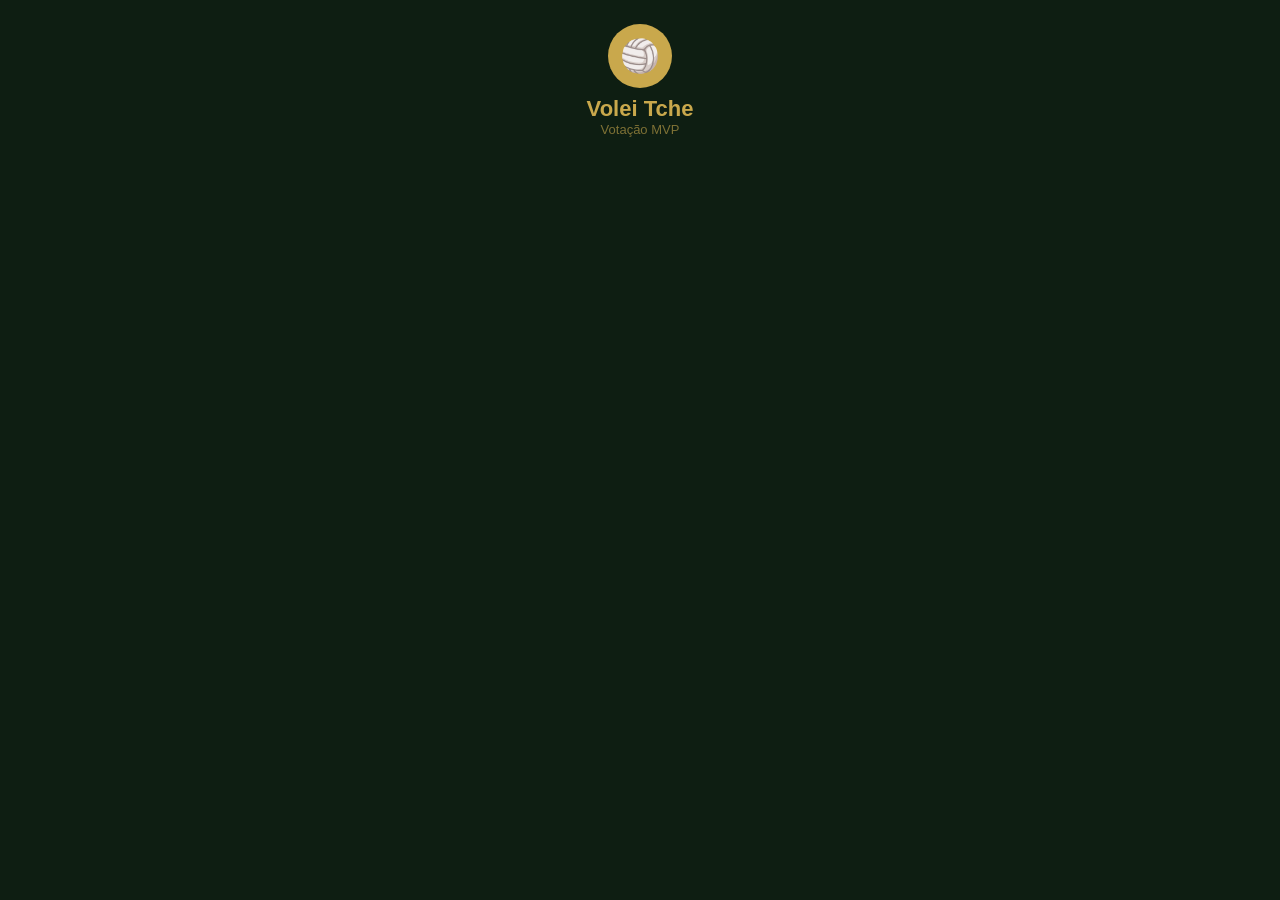
<file: votar-mvp.html>
<!DOCTYPE html>
<html lang="pt-BR">
<head>
  <meta charset="UTF-8" />
  <meta name="viewport" content="width=device-width, initial-scale=1.0, maximum-scale=1"/>
  <title>Vote no MVP — Volei Tche</title>
  <style>
    * { box-sizing: border-box; margin: 0; padding: 0; }
    body {
      font-family: -apple-system, BlinkMacSystemFont, 'Segoe UI', sans-serif;
      background: #0e1e12;
      min-height: 100vh;
      display: flex;
      flex-direction: column;
      align-items: center;
      padding: 24px 16px 40px;
    }
    .logo {
      width: 64px; height: 64px; border-radius: 50%;
      background: #c9a84c; display: flex; align-items: center;
      justify-content: center; font-size: 32px; margin-bottom: 8px;
    }
    h1 { color: #c9a84c; font-size: 22px; font-weight: 800; text-align: center; }
    .sub { color: rgba(201,168,76,0.6); font-size: 13px; text-align: center; margin-bottom: 20px; }
    .card-jogo {
      background: rgba(201,168,76,0.08);
      border: 1px solid rgba(201,168,76,0.25);
      border-radius: 14px;
      padding: 14px 16px;
      width: 100%; max-width: 440px;
      margin-bottom: 20px;
      text-align: center;
    }
    .card-jogo .modalidade { color: #c9a84c; font-size: 16px; font-weight: 700; margin-bottom: 4px; }
    .card-jogo .detalhes { color: rgba(255,255,255,0.5); font-size: 12px; }
    .card-jogo .placar { color: #fff; font-size: 28px; font-weight: 800; margin: 8px 0 4px; }
    .vitoria { color: #6fcf72 !important; }
    .derrota { color: #e2574b !important; }
    .empate  { color: #f0c060 !important; }

    h2 { color: #fff; font-size: 16px; font-weight: 700; margin-bottom: 14px; text-align: center; width: 100%; max-width: 440px; }

    .lista-jogadores {
      width: 100%; max-width: 440px;
      display: flex; flex-direction: column; gap: 10px;
    }
    .jogador-btn {
      display: flex; align-items: center; gap: 12px;
      background: #fff;
      border: 2px solid transparent;
      border-radius: 14px;
      padding: 12px 14px;
      cursor: pointer;
      transition: all 0.15s;
      width: 100%;
      text-align: left;
    }
    .jogador-btn:hover { border-color: #c9a84c; transform: translateY(-1px); }
    .jogador-btn.selecionado {
      border-color: #c9a84c;
      background: linear-gradient(135deg,#fffbee,#fff8e0);
      box-shadow: 0 4px 16px rgba(201,168,76,0.25);
    }
    .avatar {
      width: 44px; height: 44px; border-radius: 50%;
      background: #0e1e12; display: flex; align-items: center;
      justify-content: center; font-size: 18px; font-weight: 700;
      color: #c9a84c; flex-shrink: 0;
    }
    .jogador-nome { font-size: 15px; font-weight: 600; color: #0e1e12; }
    .check {
      margin-left: auto; width: 24px; height: 24px; border-radius: 50%;
      background: #c9a84c; display: flex; align-items: center;
      justify-content: center; color: #fff; font-size: 14px;
      flex-shrink: 0; opacity: 0; transition: opacity 0.15s;
    }
    .jogador-btn.selecionado .check { opacity: 1; }

    .btn-votar {
      margin-top: 20px;
      width: 100%; max-width: 440px;
      padding: 15px;
      background: linear-gradient(135deg,#c9a84c,#f0d080);
      border: none; border-radius: 14px;
      font-size: 16px; font-weight: 800; color: #0e1e12;
      cursor: pointer; transition: opacity 0.15s;
    }
    .btn-votar:disabled { opacity: 0.4; cursor: default; }
    .btn-votar:not(:disabled):hover { opacity: 0.9; }

    .loading {
      color: rgba(201,168,76,0.7); font-size: 14px;
      text-align: center; margin-top: 40px;
    }
    .erro {
      background: rgba(226,75,74,0.15); border: 1px solid rgba(226,75,74,0.4);
      border-radius: 12px; padding: 14px; color: #e2574b;
      font-size: 13px; text-align: center; width: 100%; max-width: 440px;
      margin-top: 20px;
    }

    /* TELA DE SUCESSO */
    .tela-sucesso {
      display: flex; flex-direction: column; align-items: center;
      gap: 12px; text-align: center; width: 100%; max-width: 440px;
      animation: popIn 0.4s ease;
    }
    @keyframes popIn {
      from { transform: scale(0.8); opacity: 0; }
      to   { transform: scale(1);   opacity: 1; }
    }
    .tela-sucesso .trofeu { font-size: 72px; }
    .tela-sucesso .msg { color: #fff; font-size: 18px; font-weight: 700; }
    .tela-sucesso .mvp-nome {
      color: #c9a84c; font-size: 28px; font-weight: 800;
    }
    .tela-sucesso .subtxt { color: rgba(255,255,255,0.5); font-size: 13px; }

    /* RANKING */
    .ranking-card {
      background: rgba(255,255,255,0.06);
      border-radius: 14px; padding: 14px 16px;
      width: 100%; max-width: 440px; margin-top: 10px;
    }
    .ranking-titulo { color: #c9a84c; font-size: 13px; font-weight: 700; margin-bottom: 12px; }
    .rank-item {
      display: flex; align-items: center; gap: 10px;
      padding: 8px 0;
      border-bottom: 0.5px solid rgba(255,255,255,0.08);
    }
    .rank-item:last-child { border-bottom: none; }
    .rank-pos { font-size: 18px; width: 28px; text-align: center; flex-shrink: 0; }
    .rank-info { flex: 1; }
    .rank-nome { color: #fff; font-size: 14px; font-weight: 600; }
    .rank-votos { color: rgba(255,255,255,0.45); font-size: 11px; }
    .rank-bar-wrap { width: 60px; height: 6px; background: rgba(255,255,255,0.1); border-radius: 99px; overflow: hidden; }
    .rank-bar { height: 100%; background: linear-gradient(90deg,#c9a84c,#f0d080); border-radius: 99px; }

    /* já votou */
    .ja-votou {
      background: rgba(201,168,76,0.12); border: 1px solid rgba(201,168,76,0.3);
      border-radius: 12px; padding: 14px; text-align: center;
      color: rgba(201,168,76,0.8); font-size: 13px;
      width: 100%; max-width: 440px; margin-top: 4px;
    }
  </style>
</head>
<body>

  <!-- cabeçalho sempre visível -->
  <div class="logo">🏐</div>
  <h1>Volei Tche</h1>
  <p class="sub">Votação MVP</p>

  <div id="app"></div>

  <!-- Firebase -->
  <script type="module">
    import { initializeApp }       from 'https://www.gstatic.com/firebasejs/10.7.1/firebase-app.js';
    import { getFirestore, doc, getDoc, updateDoc, getDocs, collection }
      from 'https://www.gstatic.com/firebasejs/10.7.1/firebase-firestore.js';

    // ── Cole aqui a config do seu Firebase ──────────────────────
    cconst firebaseConfig = {
  apiKey:            "AIzaSyCZT3V47oJmLNemruMRjBQIbse2qzSKZPM",
  authDomain:        "volei-tche.firebaseapp.com",
  projectId:         "volei-tche",
  storageBucket:     "volei-tche.firebasestorage.app",
  messagingSenderId: "225022526355",
  appId:             "1:225022526355:web:066e5a75388c7b1c045e66",
};
    };
    // ────────────────────────────────────────────────────────────

    const app = initializeApp(firebaseConfig);
    const db  = getFirestore(app);

    const container = document.getElementById('app');

    function mostrar(html) { container.innerHTML = html; }

    // ── Utilitários ─────────────────────────────────────────────
    const params  = new URLSearchParams(window.location.search);
    const jogoId  = params.get('jogo');
    // Chave única por jogo para evitar votos duplos no mesmo dispositivo
    const chaveVoto = jogoId ? `voto_mvp_${jogoId}` : null;

    // ── 1. Sem ID → mostra ranking geral ────────────────────────
    async function mostrarRankingGeral() {
      mostrar('<p class="loading">Carregando ranking…</p>');
      const snap = await getDocs(collection(db,'jogos'));
      const jogos = snap.docs.map(d=>({id:d.id,...d.data()})).filter(j=>!j.excluido);

      const ranking = {};
      jogos.filter(j=>j.placar?.mvp).forEach(j=>{
        const nome = j.placar.mvp;
        if (!ranking[nome]) ranking[nome] = { nome, titulos:0 };
        ranking[nome].titulos++;
      });
      // votos diretos (campo votacoesMap)
      jogos.filter(j=>j.votacoesMap).forEach(j=>{
        Object.entries(j.votacoesMap).forEach(([nome,votos])=>{
          if (!ranking[nome]) ranking[nome] = { nome, titulos:0 };
          ranking[nome].titulos += votos;
        });
      });

      const lista = Object.values(ranking).sort((a,b)=>b.titulos-a.titulos);
      const max   = lista[0]?.titulos || 1;

      if (!lista.length) {
        mostrar('<p class="loading">Nenhum MVP registrado ainda.</p>');
        return;
      }

      const medalhas = ['🥇','🥈','🥉'];
      container.innerHTML = `
        <div class="ranking-card">
          <div class="ranking-titulo">🏆 Hall da Fama — MVPs</div>
          ${lista.slice(0,10).map((a,i)=>`
            <div class="rank-item">
              <div class="rank-pos">${medalhas[i]||`${i+1}º`}</div>
              <div class="rank-info">
                <div class="rank-nome">${a.nome}</div>
                <div class="rank-votos">${a.titulos} título${a.titulos!==1?'s':''}</div>
              </div>
              <div class="rank-bar-wrap">
                <div class="rank-bar" style="width:${Math.round((a.titulos/max)*100)}%"></div>
              </div>
            </div>
          `).join('')}
        </div>
      `;
    }

    // ── 2. Com ID → carrega jogo e mostra votação ───────────────
    async function carregarJogo() {
      if (!jogoId) { mostrarRankingGeral(); return; }

      mostrar('<p class="loading">Carregando jogo…</p>');

      let jogo;
      try {
        const snap = await getDoc(doc(db,'jogos',jogoId));
        if (!snap.exists()) { mostrar('<p class="erro">Jogo não encontrado.</p>'); return; }
        jogo = { id: snap.id, ...snap.data() };
      } catch(e) {
        mostrar('<p class="erro">Erro ao carregar jogo.<br>'+e.message+'</p>');
        return;
      }

      // Verificar se já votou neste dispositivo
      const jaVotou = localStorage.getItem(chaveVoto);

      // Jogadores que confirmaram presença
      const confirmados = Object.entries(jogo.confirmacoes||{})
        .filter(([,v])=>v==='sim')
        .map(([nome])=>nome);

      if (!confirmados.length) {
        mostrar('<p class="erro">Nenhum jogador confirmado neste jogo.</p>');
        return;
      }

      // Placar
      const p  = jogo.placar;
      const resTexto = p?.resultado==='vitoria'
        ? '🏆 Vitória!' : p?.resultado==='derrota'
        ? '😤 Derrota'  : p ? '🤝 Empate' : '';
      const resClasse = p?.resultado||'';

      const placarHtml = p ? `
        <div class="placar ${resClasse}">${resTexto}</div>
        <div class="detalhes">${p.nosVencemos||'?'}×${p.elesVenceram||'?'} vs ${p.adversario||'Adversário'}</div>
      ` : '';

      // Se já tem MVP e já votou → tela sucesso direto
      if (p?.mvp && jaVotou) {
        mostrarSucesso(p.mvp, jogo, confirmados);
        return;
      }

      // Se já votou mas ainda não tem MVP → aviso
      if (jaVotou && !p?.mvp) {
        renderVotacao(jogo, confirmados, placarHtml, true);
        return;
      }

      renderVotacao(jogo, confirmados, placarHtml, false);
    }

    // ── Renderiza a tela de votação ──────────────────────────────
    function renderVotacao(jogo, confirmados, placarHtml, jaVotouFlag) {
      const p  = jogo.placar;
      const dataFmt = jogo.data
        ? new Date(jogo.data+'T12:00:00').toLocaleDateString('pt-BR',{weekday:'long',day:'2-digit',month:'2-digit'})
        : '';

      container.innerHTML = `
        <div class="card-jogo">
          <div class="modalidade">${jogo.modalidade||'Jogo'}</div>
          <div class="detalhes">${dataFmt}${jogo.hora?' às '+jogo.hora:''} • ${jogo.local||''}</div>
          ${placarHtml}
        </div>

        <h2>⭐ Quem foi o MVP do jogo?</h2>

        <div class="lista-jogadores" id="lista"></div>

        ${jaVotouFlag
          ? `<div class="ja-votou">✅ Você já votou neste jogo! Aguardando o resultado…</div>`
          : `<button class="btn-votar" id="btnVotar" disabled>Confirmar voto</button>`
        }
      `;

      // Preenche lista
      const lista = document.getElementById('lista');
      let selecionado = null;

      confirmados.forEach(nome => {
        const btn = document.createElement('button');
        btn.className = 'jogador-btn';
        btn.innerHTML = `
          <div class="avatar">${nome.charAt(0)}</div>
          <div class="jogador-nome">${nome}</div>
          <div class="check">✓</div>
        `;
        if (!jaVotouFlag) {
          btn.addEventListener('click', () => {
            document.querySelectorAll('.jogador-btn').forEach(b => b.classList.remove('selecionado'));
            btn.classList.add('selecionado');
            selecionado = nome;
            document.getElementById('btnVotar').disabled = false;
          });
        } else {
          btn.disabled = true;
          btn.style.opacity = '0.6';
          btn.style.cursor = 'default';
        }
        lista.appendChild(btn);
      });

      if (!jaVotouFlag) {
        document.getElementById('btnVotar').addEventListener('click', () => {
          if (selecionado) registrarVoto(selecionado, jogo, confirmados);
        });
      }
    }

    // ── Registra o voto no Firestore ─────────────────────────────
    async function registrarVoto(nome, jogo, confirmados) {
      const btn = document.getElementById('btnVotar');
      btn.disabled = true;
      btn.textContent = 'Registrando…';

      try {
        const ref = doc(db,'jogos',jogoId);
        const snap = await getDoc(ref);
        if (!snap.exists()) throw new Error('Jogo não encontrado');

        const data = snap.data();
        const votacoes = data.votacoes || {};
        votacoes[nome] = (votacoes[nome]||0) + 1;

        // Mapa de contagem
        const votacoesMap = data.votacoesMap || {};
        votacoesMap[nome] = (votacoesMap[nome]||0) + 1;

        // Determina MVP atual (quem tem mais votos)
        const lideres = Object.entries(votacoes).sort((a,b)=>b[1]-a[1]);
        const mvpAtual = lideres[0]?.[0] || nome;

        await updateDoc(ref, { votacoes, votacoesMap, 'placar.mvp': mvpAtual });

        // Salvar que este dispositivo já votou
        localStorage.setItem(chaveVoto, nome);

        mostrarSucesso(mvpAtual, jogo, confirmados);
      } catch(e) {
        btn.disabled = false;
        btn.textContent = 'Confirmar voto';
        alert('Erro ao registrar voto: ' + e.message);
      }
    }

    // ── Tela de sucesso ──────────────────────────────────────────
    function mostrarSucesso(mvpNome, jogo, confirmados) {
      // Buscar votos finais para ranking
      getDoc(doc(db,'jogos',jogoId)).then(snap => {
        const data = snap.exists() ? snap.data() : {};
        const votacoes = data.votacoes || {};
        const maxVotos = Math.max(...Object.values(votacoes), 1);

        const rankingHtml = Object.entries(votacoes).length ? `
          <div class="ranking-card" style="margin-top:16px">
            <div class="ranking-titulo">Resultado da votação</div>
            ${Object.entries(votacoes)
              .sort((a,b)=>b[1]-a[1])
              .map(([nome,v],i)=>`
                <div class="rank-item">
                  <div class="rank-pos">${['🥇','🥈','🥉'][i]||`${i+1}º`}</div>
                  <div class="rank-info">
                    <div class="rank-nome">${nome}</div>
                    <div class="rank-votos">${v} voto${v!==1?'s':''}</div>
                  </div>
                  <div class="rank-bar-wrap">
                    <div class="rank-bar" style="width:${Math.round((v/maxVotos)*100)}%"></div>
                  </div>
                </div>
              `).join('')}
          </div>
        ` : '';

        container.innerHTML = `
          <div class="tela-sucesso">
            <div class="trofeu">🏆</div>
            <div class="msg">MVP do jogo!</div>
            <div class="mvp-nome">${mvpNome}</div>
            <div class="subtxt">${jogo.modalidade||''} • ${jogo.data||''}</div>
            ${rankingHtml}
          </div>
        `;
      });
    }

    // ── Iniciar ──────────────────────────────────────────────────
    carregarJogo();
  </script>
</body>
</html>
</file>
